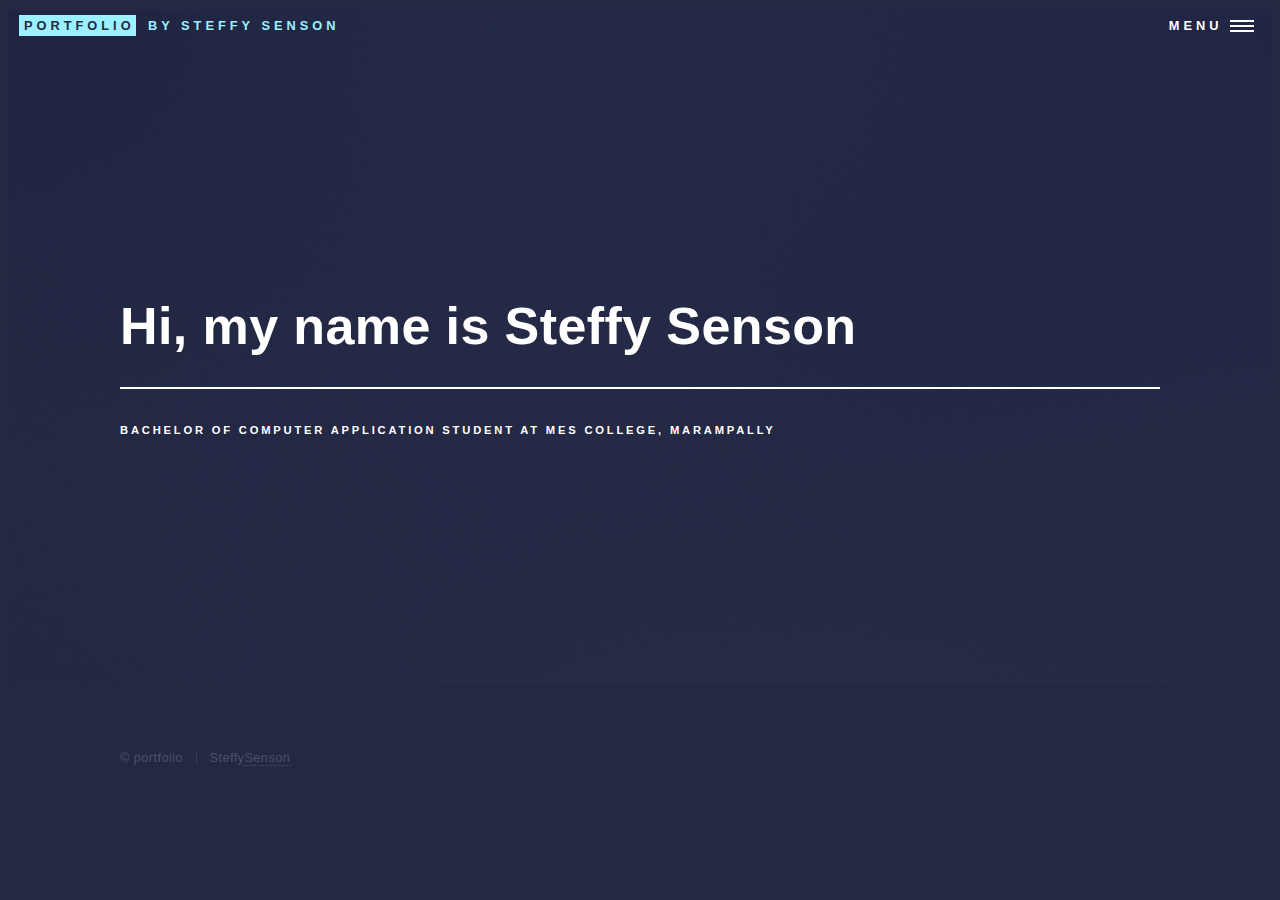
<file: index.html>
<!DOCTYPE HTML>
<html>
	<head>
		<title>portfolio</title>
		<meta charset="utf-8" />
		<meta name="viewport" content="width=device-width, initial-scale=1, user-scalable=no" />
		<link rel="stylesheet" href="assets/css/main.css" />
		<noscript><link rel="stylesheet" href="assets/css/noscript.css" /></noscript>
	</head>
	<body class="is-preload">

		<!-- Wrapper -->
			<div id="wrapper">

				<!-- Header -->
					<header id="header" class="alt">
						<a href="index.html" class="logo"><strong>Portfolio</strong> <span>by Steffy Senson</span></a>
						<nav>
							<a href="#menu">Menu</a>
						</nav>
					</header>

				<!-- Menu -->
					<nav id="menu">
						<ul class="links">
							<li><a href="Contact.html">Contact Me</a></li>
						</ul>
						<ul class="actions stacked">
							<!-- <li><a href="#" class="button primary fit">Get Started</a></li> -->
							<li><a href="https://drive.google.com/file/d/1m6MdoZ492tftAM8Ha7k6xvyB04l_lG4B/view?usp=sharing" class="button fit">Resume</a></li>
						</ul>
					</nav>

				<!-- Banner -->
					<section id="banner" class="major">
						<div class="inner">
							<header class="major">
								<h1>Hi, my name is Steffy Senson</h1>
							</header>
							<div class="content">
								<p>Bachelor of Computer Application Student at MES College, Marampally</p>
							<!--	<ul class="actions">
									<li><a href="#one" class="button next scrolly">Get Started</a></li>
								</ul> -->
							</div>
						</div>
					</section>


				<!-- Footer -->
					<footer id="footer">
						<div class="inner">
							<ul class="copyright">
								<li>&copy; portfolio</li><li>Steffy<a href="https://html5up.net">Senson</a></li>
							</ul>
						</div>
					</footer>

			</div>

		<!-- Scripts -->
			<script src="assets/js/jquery.min.js"></script>
			<script src="assets/js/jquery.scrolly.min.js"></script>
			<script src="assets/js/jquery.scrollex.min.js"></script>
			<script src="assets/js/browser.min.js"></script>
			<script src="assets/js/breakpoints.min.js"></script>
			<script src="assets/js/util.js"></script>
			<script src="assets/js/main.js"></script>

	</body>
</html>
</file>
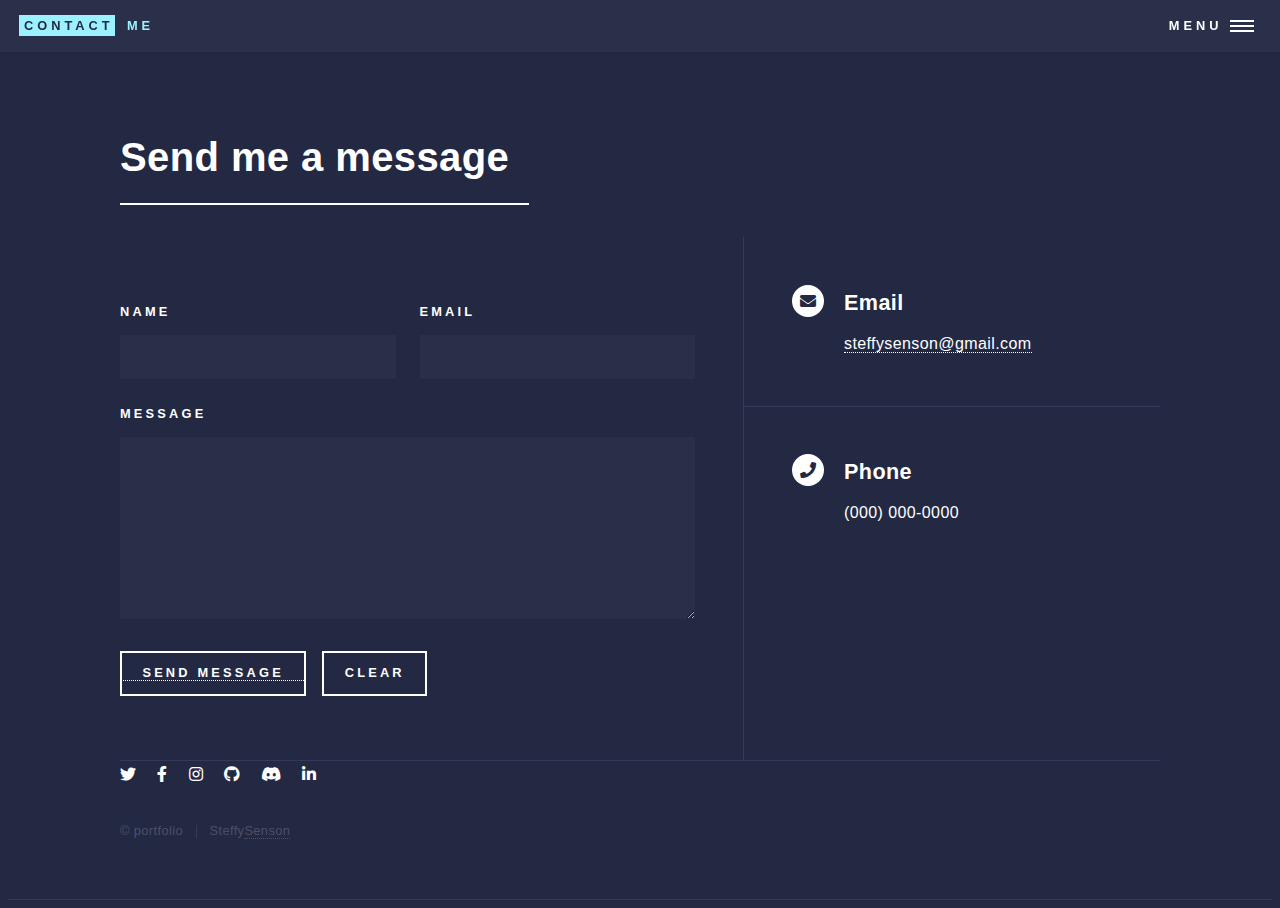
<file: Contact.html>
<!DOCTYPE HTML>

<html>
	<head>
		<title>Contact Me</title>
		<meta charset="utf-8" />
		<meta name="viewport" content="width=device-width, initial-scale=1, user-scalable=no" />
		<link rel="stylesheet" href="assets/css/main.css" />
		<noscript><link rel="stylesheet" href="assets/css/noscript.css" /></noscript>
	</head>
	<body class="is-preload">

		<!-- Wrapper -->
			<div id="wrapper">

				<!-- Header -->
					<header id="header">
						<a href="index.html" class="logo"><strong>Contact</strong> <span>Me</span></a>
						<nav>
							<a href="#menu">Menu</a>
						</nav>
					</header>

				<!-- Menu -->
					<nav id="menu">
						<ul class="links">
							<li><a href="index.html">Home</a></li>
							<li><a href="Contact.html">Contact Me</a></li>
						</ul>
						
					</nav>

				<!-- Main -->
					<div id="main" class="alt">

						<!-- One -->
							<section id="one">
								<div class="inner">
									<header class="major">
										<h1>Send me a message</h1>
									</header>

									<!-- Content -->
									<!-- Contact -->
					<section id="contact">
						<div class="inner">
							<section>
								<form method="post" action="#">
									<div class="fields">
										<div class="field half">
											<label for="name">Name</label>
											<input type="text" name="name" id="name" />
										</div>
										<div class="field half">
											<label for="email">Email</label>
											<input type="text" name="email" id="email" />
										</div>
										<div class="field">
											<label for="message">Message</label>
											<textarea name="message" id="message" rows="6"></textarea>
										</div>
									</div>
									<ul class="actions">
										<li><a href="mailto:steffysenson@gmail.com"><input type="submit" value="Send Message" /></a></li>
										<li><input type="reset" value="Clear" /></li>
									</ul>
								</form>
							</section>
							<section class="split">
								<section>
									<div class="contact-method">
										<span class="icon solid alt fa-envelope"></span>
										<h3>Email</h3>
										<a href="mailto:steffysenson@gmail.com">steffysenson@gmail.com</a>
									</div>
								</section>
								<section>
									<div class="contact-method">
										<span class="icon solid alt fa-phone"></span>
										<h3>Phone</h3>
										<span>(000) 000-0000</span>
									</div>
								</section>
							</section>
						</div>
					</section>											
				<!-- Footer -->
					<footer id="footer">
						<div class="inner">
							<ul class="icons">
								<li><a href="https://twitter.com/SensonSteffy" class="icon brands fa-twitter"><span class="label">Twitter</span></a></li>
								<li><a href="https://www.facebook.com/steffy.stepps.9" class="icon brands fa-facebook-f"><span class="label">Facebook</span></a></li>
								<li><a href="https://www.instagram.com/steffy_senson" class="icon brands fa-instagram"><span class="label">Instagram</span></a></li>
								<li><a href="https://github.com/SteffySenson/" class="icon brands fa-github"><span class="label">Github</span></a></li>
								<li><a href="https://www.discord.com/in/steffy#7865" class="icon brands fa-discord"><span class="label">Discord</span></a></li>
								<li><a href="https://www.linkedin.com/in/steffy-senson-85b9151b8" class="icon brands fa-linkedin-in"><span class="label">LinkedIn</span></a></li>
							</ul>
							<ul class="copyright">
								<li>&copy; portfolio</li><li>Steffy<a href="https://html5up.net">Senson</a></li>
							</ul>
						</div>
					</footer>

			</div>

		<!-- Scripts -->
			<script src="assets/js/jquery.min.js"></script>
			<script src="assets/js/jquery.scrolly.min.js"></script>
			<script src="assets/js/jquery.scrollex.min.js"></script>
			<script src="assets/js/browser.min.js"></script>
			<script src="assets/js/breakpoints.min.js"></script>
			<script src="assets/js/util.js"></script>
			<script src="assets/js/main.js"></script>

	</body>
</html>
</file>
<file: assets/css/noscript.css>
/*
	Forty by HTML5 UP
	html5up.net | @ajlkn
	Free for personal and commercial use under the CCA 3.0 license (html5up.net/license)
*/

/* Banner */

	body.is-preload #banner:after {
		opacity: 0.85;
	}

	body.is-preload #banner > .inner {
		-moz-filter: none;
		-webkit-filter: none;
		-ms-filter: none;
		filter: none;
		-moz-transform: none;
		-webkit-transform: none;
		-ms-transform: none;
		transform: none;
		opacity: 1;
	}
</file>
<file: assets/css/main.css>
@import url(fontawesome-all.min.css);
@import url("https://fonts.googleapis.com/css?family=Source+Sans+Pro:300,300italic,600,600italic")
html, body, div, span, applet, object,
iframe, h1, h2, h3, h4, h5, h6, p, blockquote,
pre, a, abbr, acronym, address, big, cite,
code, del, dfn, em, img, ins, kbd, q, s, samp,
small, strike, strong, sub, sup, tt, var, b,
u, i, center, dl, dt, dd, ol, ul, li, fieldset,
form, label, legend, table, caption, tbody,
tfoot, thead, tr, th, td, article, aside,
canvas, details, embed, figure, figcaption,
footer, header, hgroup, menu, nav, output, ruby,
section, summary, time, mark, audio, video {
	margin: 0;
	padding: 0;
	border: 0;
	font-size: 100%;
	font: inherit;
	vertical-align: baseline;}

article, aside, details, figcaption, figure,
footer, header, hgroup, menu, nav, section {
	display: block;}

body {
	line-height: 1;
}

ol, ul {
	list-style: none;
}
a:link {
	text-decoration: none;
}
a:visited {
	text-decoration: none;
}
a:active {
	text-decoration: none;
}
blockquote, q {
	quotes: none;
}

	blockquote:before, blockquote:after, q:before, q:after {
		content: '';
		content: none;
	}

table {
	border-collapse: collapse;
	border-spacing: 0;
}

body {
	-webkit-text-size-adjust: none;
}

mark {
	background-color: transparent;
	color: inherit;
}

input::-moz-focus-inner {
	border: 0;
	padding: 0;
}

input, select, textarea {
	-moz-appearance: none;
	-webkit-appearance: none;
	-ms-appearance: none;
	appearance: none;
}

/* Basic */

	@-ms-viewport {
		width: device-width;
	}

	body {
		-ms-overflow-style: scrollbar;
	}

	@media screen and (max-width: 480px) {

		html, body {
			min-width: 320px;
		}

	}

	html {
		box-sizing: border-box;
	}

	*, *:before, *:after {
		box-sizing: inherit;
	}

	body {
		background: #242943;
	}

		body.is-preload *, body.is-preload *:before, body.is-preload *:after {
			-moz-animation: none !important;
			-webkit-animation: none !important;
			-ms-animation: none !important;
			animation: none !important;
			-moz-transition: none !important;
			-webkit-transition: none !important;
			-ms-transition: none !important;
			transition: none !important;
		}

/* Type */

	body, input, select, textarea {
		color: #ffffff;
		font-family: "Source Sans Pro", Helvetica, sans-serif;
		font-size: 17pt;
		font-weight: 300;
		letter-spacing: 0.025em;
		line-height: 1.65;
	}

		@media screen and (max-width: 1680px) {

			body, input, select, textarea {
				font-size: 14pt;
			}

		}

		@media screen and (max-width: 1280px) {

			body, input, select, textarea {
				font-size: 12pt;
			}

		}

		@media screen and (max-width: 360px) {

			body, input, select, textarea {
				font-size: 11pt;
			}

		}

	a {
		-moz-transition: color 0.2s ease-in-out, border-bottom-color 0.2s ease-in-out;
		-webkit-transition: color 0.2s ease-in-out, border-bottom-color 0.2s ease-in-out;
		-ms-transition: color 0.2s ease-in-out, border-bottom-color 0.2s ease-in-out;
		transition: color 0.2s ease-in-out, border-bottom-color 0.2s ease-in-out;
		border-bottom: dotted 1px;
		color: inherit;
		text-decoration: none;
	}

		a:hover {
			border-bottom-color: transparent;
			color: #9bf1ff !important;
		}

		a:active {
			color: #53e3fb !important;
		}

	strong, b {
		color: #ffffff;
		font-weight: 600;
	}

	em, i {
		font-style: italic;
	}

	p {
		margin: 0 0 2em 0;
	}

	h1, h2, h3, h4, h5, h6 {
		color: #ffffff;
		font-weight: 600;
		line-height: 1.65;
		margin: 0 0 1em 0;
	}

		h1 a, h2 a, h3 a, h4 a, h5 a, h6 a {
			color: inherit;
			border-bottom: 0;
		}

	h1 {
		font-size: 2.5em;
	}

	h2 {
		font-size: 1.75em;
	}

	h3 {
		font-size: 1.35em;
	}

	h4 {
		font-size: 1.1em;
	}

	h5 {
		font-size: 0.9em;
	}

	h6 {
		font-size: 0.7em;
	}

	@media screen and (max-width: 736px) {

		h1 {
			font-size: 2em;
		}

		h2 {
			font-size: 1.5em;
		}

		h3 {
			font-size: 1.25em;
		}

	}

	sub {
		font-size: 0.8em;
		position: relative;
		top: 0.5em;
	}

	sup {
		font-size: 0.8em;
		position: relative;
		top: -0.5em;
	}

	blockquote {
		border-left: solid 4px rgba(212, 212, 255, 0.1);
		font-style: italic;
		margin: 0 0 2em 0;
		padding: 0.5em 0 0.5em 2em;
	}

	code {
		background: rgba(212, 212, 255, 0.035);
		font-family: "Courier New", monospace;
		font-size: 0.9em;
		margin: 0 0.25em;
		padding: 0.25em 0.65em;
	}

	pre {
		-webkit-overflow-scrolling: touch;
		font-family: "Courier New", monospace;
		font-size: 0.9em;
		margin: 0 0 2em 0;
	}

		pre code {
			display: block;
			line-height: 1.75;
			padding: 1em 1.5em;
			overflow-x: auto;
		}

	hr {
		border: 0;
		border-bottom: solid 1px rgba(212, 212, 255, 0.1);
		margin: 2em 0;
	}

		hr.major {
			margin: 3em 0;
		}

	.align-left {
		text-align: left;
	}

	.align-center {
		text-align: center;
	}

	.align-right {
		text-align: right;
	}

/* Row */

	.row {
		display: flex;
		flex-wrap: wrap;
		box-sizing: border-box;
		align-items: stretch;
	}

		.row > * {
			box-sizing: border-box;
		}

		.row.gtr-uniform > * > :last-child {
			margin-bottom: 0;
		}

		.row.aln-left {
			justify-content: flex-start;
		}

		.row.aln-center {
			justify-content: center;
		}

		.row.aln-right {
			justify-content: flex-end;
		}

		.row.aln-top {
			align-items: flex-start;
		}

		.row.aln-middle {
			align-items: center;
		}

		.row.aln-bottom {
			align-items: flex-end;
		}

		.row > .imp {
			order: -1;
		}

		.row > .col-1 {
			width: 8.33333%;
		}

		.row > .off-1 {
			margin-left: 8.33333%;
		}

		.row > .col-2 {
			width: 16.66667%;
		}

		.row > .off-2 {
			margin-left: 16.66667%;
		}

		.row > .col-3 {
			width: 25%;
		}

		.row > .off-3 {
			margin-left: 25%;
		}

		.row > .col-4 {
			width: 33.33333%;
		}

		.row > .off-4 {
			margin-left: 33.33333%;
		}

		.row > .col-5 {
			width: 41.66667%;
		}

		.row > .off-5 {
			margin-left: 41.66667%;
		}

		.row > .col-6 {
			width: 50%;
		}

		.row > .off-6 {
			margin-left: 50%;
		}

		.row > .col-7 {
			width: 58.33333%;
		}

		.row > .off-7 {
			margin-left: 58.33333%;
		}

		.row > .col-8 {
			width: 66.66667%;
		}

		.row > .off-8 {
			margin-left: 66.66667%;
		}

		.row > .col-9 {
			width: 75%;
		}

		.row > .off-9 {
			margin-left: 75%;
		}

		.row > .col-10 {
			width: 83.33333%;
		}

		.row > .off-10 {
			margin-left: 83.33333%;
		}

		.row > .col-11 {
			width: 91.66667%;
		}

		.row > .off-11 {
			margin-left: 91.66667%;
		}

		.row > .col-12 {
			width: 100%;
		}

		.row > .off-12 {
			margin-left: 100%;
		}

		.row.gtr-0 {
			margin-top: 0;
			margin-left: 0em;
		}

			.row.gtr-0 > * {
				padding: 0 0 0 0em;
			}

			.row.gtr-0.gtr-uniform {
				margin-top: 0em;
			}

				.row.gtr-0.gtr-uniform > * {
					padding-top: 0em;
				}

		.row.gtr-25 {
			margin-top: 0;
			margin-left: -0.5em;
		}

			.row.gtr-25 > * {
				padding: 0 0 0 0.5em;
			}

			.row.gtr-25.gtr-uniform {
				margin-top: -0.5em;
			}

				.row.gtr-25.gtr-uniform > * {
					padding-top: 0.5em;
				}

		.row.gtr-50 {
			margin-top: 0;
			margin-left: -1em;
		}

			.row.gtr-50 > * {
				padding: 0 0 0 1em;
			}

			.row.gtr-50.gtr-uniform {
				margin-top: -1em;
			}

				.row.gtr-50.gtr-uniform > * {
					padding-top: 1em;
				}

		.row {
			margin-top: 0;
			margin-left: -2em;
		}

			.row > * {
				padding: 0 0 0 2em;
			}

			.row.gtr-uniform {
				margin-top: -2em;
			}

				.row.gtr-uniform > * {
					padding-top: 2em;
				}

		.row.gtr-150 {
			margin-top: 0;
			margin-left: -3em;
		}

			.row.gtr-150 > * {
				padding: 0 0 0 3em;
			}

			.row.gtr-150.gtr-uniform {
				margin-top: -3em;
			}

				.row.gtr-150.gtr-uniform > * {
					padding-top: 3em;
				}

		.row.gtr-200 {
			margin-top: 0;
			margin-left: -4em;
		}

			.row.gtr-200 > * {
				padding: 0 0 0 4em;
			}

			.row.gtr-200.gtr-uniform {
				margin-top: -4em;
			}

				.row.gtr-200.gtr-uniform > * {
					padding-top: 4em;
				}

		@media screen and (max-width: 1680px) {

			.row {
				display: flex;
				flex-wrap: wrap;
				box-sizing: border-box;
				align-items: stretch;
			}

				.row > * {
					box-sizing: border-box;
				}

				.row.gtr-uniform > * > :last-child {
					margin-bottom: 0;
				}

				.row.aln-left {
					justify-content: flex-start;
				}

				.row.aln-center {
					justify-content: center;
				}

				.row.aln-right {
					justify-content: flex-end;
				}

				.row.aln-top {
					align-items: flex-start;
				}

				.row.aln-middle {
					align-items: center;
				}

				.row.aln-bottom {
					align-items: flex-end;
				}

				.row > .imp-xlarge {
					order: -1;
				}

				.row > .col-1-xlarge {
					width: 8.33333%;
				}

				.row > .off-1-xlarge {
					margin-left: 8.33333%;
				}

				.row > .col-2-xlarge {
					width: 16.66667%;
				}

				.row > .off-2-xlarge {
					margin-left: 16.66667%;
				}

				.row > .col-3-xlarge {
					width: 25%;
				}

				.row > .off-3-xlarge {
					margin-left: 25%;
				}

				.row > .col-4-xlarge {
					width: 33.33333%;
				}

				.row > .off-4-xlarge {
					margin-left: 33.33333%;
				}

				.row > .col-5-xlarge {
					width: 41.66667%;
				}

				.row > .off-5-xlarge {
					margin-left: 41.66667%;
				}

				.row > .col-6-xlarge {
					width: 50%;
				}

				.row > .off-6-xlarge {
					margin-left: 50%;
				}

				.row > .col-7-xlarge {
					width: 58.33333%;
				}

				.row > .off-7-xlarge {
					margin-left: 58.33333%;
				}

				.row > .col-8-xlarge {
					width: 66.66667%;
				}

				.row > .off-8-xlarge {
					margin-left: 66.66667%;
				}

				.row > .col-9-xlarge {
					width: 75%;
				}

				.row > .off-9-xlarge {
					margin-left: 75%;
				}

				.row > .col-10-xlarge {
					width: 83.33333%;
				}

				.row > .off-10-xlarge {
					margin-left: 83.33333%;
				}

				.row > .col-11-xlarge {
					width: 91.66667%;
				}

				.row > .off-11-xlarge {
					margin-left: 91.66667%;
				}

				.row > .col-12-xlarge {
					width: 100%;
				}

				.row > .off-12-xlarge {
					margin-left: 100%;
				}

				.row.gtr-0 {
					margin-top: 0;
					margin-left: 0em;
				}

					.row.gtr-0 > * {
						padding: 0 0 0 0em;
					}

					.row.gtr-0.gtr-uniform {
						margin-top: 0em;
					}

						.row.gtr-0.gtr-uniform > * {
							padding-top: 0em;
						}

				.row.gtr-25 {
					margin-top: 0;
					margin-left: -0.5em;
				}

					.row.gtr-25 > * {
						padding: 0 0 0 0.5em;
					}

					.row.gtr-25.gtr-uniform {
						margin-top: -0.5em;
					}

						.row.gtr-25.gtr-uniform > * {
							padding-top: 0.5em;
						}

				.row.gtr-50 {
					margin-top: 0;
					margin-left: -1em;
				}

					.row.gtr-50 > * {
						padding: 0 0 0 1em;
					}

					.row.gtr-50.gtr-uniform {
						margin-top: -1em;
					}

						.row.gtr-50.gtr-uniform > * {
							padding-top: 1em;
						}

				.row {
					margin-top: 0;
					margin-left: -2em;
				}

					.row > * {
						padding: 0 0 0 2em;
					}

					.row.gtr-uniform {
						margin-top: -2em;
					}

						.row.gtr-uniform > * {
							padding-top: 2em;
						}

				.row.gtr-150 {
					margin-top: 0;
					margin-left: -3em;
				}

					.row.gtr-150 > * {
						padding: 0 0 0 3em;
					}

					.row.gtr-150.gtr-uniform {
						margin-top: -3em;
					}

						.row.gtr-150.gtr-uniform > * {
							padding-top: 3em;
						}

				.row.gtr-200 {
					margin-top: 0;
					margin-left: -4em;
				}

					.row.gtr-200 > * {
						padding: 0 0 0 4em;
					}

					.row.gtr-200.gtr-uniform {
						margin-top: -4em;
					}

						.row.gtr-200.gtr-uniform > * {
							padding-top: 4em;
						}

		}

		@media screen and (max-width: 1280px) {

			.row {
				display: flex;
				flex-wrap: wrap;
				box-sizing: border-box;
				align-items: stretch;
			}

				.row > * {
					box-sizing: border-box;
				}

				.row.gtr-uniform > * > :last-child {
					margin-bottom: 0;
				}

				.row.aln-left {
					justify-content: flex-start;
				}

				.row.aln-center {
					justify-content: center;
				}

				.row.aln-right {
					justify-content: flex-end;
				}

				.row.aln-top {
					align-items: flex-start;
				}

				.row.aln-middle {
					align-items: center;
				}

				.row.aln-bottom {
					align-items: flex-end;
				}

				.row > .imp-large {
					order: -1;
				}

				.row > .col-1-large {
					width: 8.33333%;
				}

				.row > .off-1-large {
					margin-left: 8.33333%;
				}

				.row > .col-2-large {
					width: 16.66667%;
				}

				.row > .off-2-large {
					margin-left: 16.66667%;
				}

				.row > .col-3-large {
					width: 25%;
				}

				.row > .off-3-large {
					margin-left: 25%;
				}

				.row > .col-4-large {
					width: 33.33333%;
				}

				.row > .off-4-large {
					margin-left: 33.33333%;
				}

				.row > .col-5-large {
					width: 41.66667%;
				}

				.row > .off-5-large {
					margin-left: 41.66667%;
				}

				.row > .col-6-large {
					width: 50%;
				}

				.row > .off-6-large {
					margin-left: 50%;
				}

				.row > .col-7-large {
					width: 58.33333%;
				}

				.row > .off-7-large {
					margin-left: 58.33333%;
				}

				.row > .col-8-large {
					width: 66.66667%;
				}

				.row > .off-8-large {
					margin-left: 66.66667%;
				}

				.row > .col-9-large {
					width: 75%;
				}

				.row > .off-9-large {
					margin-left: 75%;
				}

				.row > .col-10-large {
					width: 83.33333%;
				}

				.row > .off-10-large {
					margin-left: 83.33333%;
				}

				.row > .col-11-large {
					width: 91.66667%;
				}

				.row > .off-11-large {
					margin-left: 91.66667%;
				}

				.row > .col-12-large {
					width: 100%;
				}

				.row > .off-12-large {
					margin-left: 100%;
				}

				.row.gtr-0 {
					margin-top: 0;
					margin-left: 0em;
				}

					.row.gtr-0 > * {
						padding: 0 0 0 0em;
					}

					.row.gtr-0.gtr-uniform {
						margin-top: 0em;
					}

						.row.gtr-0.gtr-uniform > * {
							padding-top: 0em;
						}

				.row.gtr-25 {
					margin-top: 0;
					margin-left: -0.375em;
				}

					.row.gtr-25 > * {
						padding: 0 0 0 0.375em;
					}

					.row.gtr-25.gtr-uniform {
						margin-top: -0.375em;
					}

						.row.gtr-25.gtr-uniform > * {
							padding-top: 0.375em;
						}

				.row.gtr-50 {
					margin-top: 0;
					margin-left: -0.75em;
				}

					.row.gtr-50 > * {
						padding: 0 0 0 0.75em;
					}

					.row.gtr-50.gtr-uniform {
						margin-top: -0.75em;
					}

						.row.gtr-50.gtr-uniform > * {
							padding-top: 0.75em;
						}

				.row {
					margin-top: 0;
					margin-left: -1.5em;
				}

					.row > * {
						padding: 0 0 0 1.5em;
					}

					.row.gtr-uniform {
						margin-top: -1.5em;
					}

						.row.gtr-uniform > * {
							padding-top: 1.5em;
						}

				.row.gtr-150 {
					margin-top: 0;
					margin-left: -2.25em;
				}

					.row.gtr-150 > * {
						padding: 0 0 0 2.25em;
					}

					.row.gtr-150.gtr-uniform {
						margin-top: -2.25em;
					}

						.row.gtr-150.gtr-uniform > * {
							padding-top: 2.25em;
						}

				.row.gtr-200 {
					margin-top: 0;
					margin-left: -3em;
				}

					.row.gtr-200 > * {
						padding: 0 0 0 3em;
					}

					.row.gtr-200.gtr-uniform {
						margin-top: -3em;
					}

						.row.gtr-200.gtr-uniform > * {
							padding-top: 3em;
						}

		}

		@media screen and (max-width: 980px) {

			.row {
				display: flex;
				flex-wrap: wrap;
				box-sizing: border-box;
				align-items: stretch;
			}

				.row > * {
					box-sizing: border-box;
				}

				.row.gtr-uniform > * > :last-child {
					margin-bottom: 0;
				}

				.row.aln-left {
					justify-content: flex-start;
				}

				.row.aln-center {
					justify-content: center;
				}

				.row.aln-right {
					justify-content: flex-end;
				}

				.row.aln-top {
					align-items: flex-start;
				}

				.row.aln-middle {
					align-items: center;
				}

				.row.aln-bottom {
					align-items: flex-end;
				}

				.row > .imp-medium {
					order: -1;
				}

				.row > .col-1-medium {
					width: 8.33333%;
				}

				.row > .off-1-medium {
					margin-left: 8.33333%;
				}

				.row > .col-2-medium {
					width: 16.66667%;
				}

				.row > .off-2-medium {
					margin-left: 16.66667%;
				}

				.row > .col-3-medium {
					width: 25%;
				}

				.row > .off-3-medium {
					margin-left: 25%;
				}

				.row > .col-4-medium {
					width: 33.33333%;
				}

				.row > .off-4-medium {
					margin-left: 33.33333%;
				}

				.row > .col-5-medium {
					width: 41.66667%;
				}

				.row > .off-5-medium {
					margin-left: 41.66667%;
				}

				.row > .col-6-medium {
					width: 50%;
				}

				.row > .off-6-medium {
					margin-left: 50%;
				}

				.row > .col-7-medium {
					width: 58.33333%;
				}

				.row > .off-7-medium {
					margin-left: 58.33333%;
				}

				.row > .col-8-medium {
					width: 66.66667%;
				}

				.row > .off-8-medium {
					margin-left: 66.66667%;
				}

				.row > .col-9-medium {
					width: 75%;
				}

				.row > .off-9-medium {
					margin-left: 75%;
				}

				.row > .col-10-medium {
					width: 83.33333%;
				}

				.row > .off-10-medium {
					margin-left: 83.33333%;
				}

				.row > .col-11-medium {
					width: 91.66667%;
				}

				.row > .off-11-medium {
					margin-left: 91.66667%;
				}

				.row > .col-12-medium {
					width: 100%;
				}

				.row > .off-12-medium {
					margin-left: 100%;
				}

				.row.gtr-0 {
					margin-top: 0;
					margin-left: 0em;
				}

					.row.gtr-0 > * {
						padding: 0 0 0 0em;
					}

					.row.gtr-0.gtr-uniform {
						margin-top: 0em;
					}

						.row.gtr-0.gtr-uniform > * {
							padding-top: 0em;
						}

				.row.gtr-25 {
					margin-top: 0;
					margin-left: -0.375em;
				}

					.row.gtr-25 > * {
						padding: 0 0 0 0.375em;
					}

					.row.gtr-25.gtr-uniform {
						margin-top: -0.375em;
					}

						.row.gtr-25.gtr-uniform > * {
							padding-top: 0.375em;
						}

				.row.gtr-50 {
					margin-top: 0;
					margin-left: -0.75em;
				}

					.row.gtr-50 > * {
						padding: 0 0 0 0.75em;
					}

					.row.gtr-50.gtr-uniform {
						margin-top: -0.75em;
					}

						.row.gtr-50.gtr-uniform > * {
							padding-top: 0.75em;
						}

				.row {
					margin-top: 0;
					margin-left: -1.5em;
				}

					.row > * {
						padding: 0 0 0 1.5em;
					}

					.row.gtr-uniform {
						margin-top: -1.5em;
					}

						.row.gtr-uniform > * {
							padding-top: 1.5em;
						}

				.row.gtr-150 {
					margin-top: 0;
					margin-left: -2.25em;
				}

					.row.gtr-150 > * {
						padding: 0 0 0 2.25em;
					}

					.row.gtr-150.gtr-uniform {
						margin-top: -2.25em;
					}

						.row.gtr-150.gtr-uniform > * {
							padding-top: 2.25em;
						}

				.row.gtr-200 {
					margin-top: 0;
					margin-left: -3em;
				}

					.row.gtr-200 > * {
						padding: 0 0 0 3em;
					}

					.row.gtr-200.gtr-uniform {
						margin-top: -3em;
					}

						.row.gtr-200.gtr-uniform > * {
							padding-top: 3em;
						}

		}

		@media screen and (max-width: 736px) {

			.row {
				display: flex;
				flex-wrap: wrap;
				box-sizing: border-box;
				align-items: stretch;
			}

				.row > * {
					box-sizing: border-box;
				}

				.row.gtr-uniform > * > :last-child {
					margin-bottom: 0;
				}

				.row.aln-left {
					justify-content: flex-start;
				}

				.row.aln-center {
					justify-content: center;
				}

				.row.aln-right {
					justify-content: flex-end;
				}

				.row.aln-top {
					align-items: flex-start;
				}

				.row.aln-middle {
					align-items: center;
				}

				.row.aln-bottom {
					align-items: flex-end;
				}

				.row > .imp-small {
					order: -1;
				}

				.row > .col-1-small {
					width: 8.33333%;
				}

				.row > .off-1-small {
					margin-left: 8.33333%;
				}

				.row > .col-2-small {
					width: 16.66667%;
				}

				.row > .off-2-small {
					margin-left: 16.66667%;
				}

				.row > .col-3-small {
					width: 25%;
				}

				.row > .off-3-small {
					margin-left: 25%;
				}

				.row > .col-4-small {
					width: 33.33333%;
				}

				.row > .off-4-small {
					margin-left: 33.33333%;
				}

				.row > .col-5-small {
					width: 41.66667%;
				}

				.row > .off-5-small {
					margin-left: 41.66667%;
				}

				.row > .col-6-small {
					width: 50%;
				}

				.row > .off-6-small {
					margin-left: 50%;
				}

				.row > .col-7-small {
					width: 58.33333%;
				}

				.row > .off-7-small {
					margin-left: 58.33333%;
				}

				.row > .col-8-small {
					width: 66.66667%;
				}

				.row > .off-8-small {
					margin-left: 66.66667%;
				}

				.row > .col-9-small {
					width: 75%;
				}

				.row > .off-9-small {
					margin-left: 75%;
				}

				.row > .col-10-small {
					width: 83.33333%;
				}

				.row > .off-10-small {
					margin-left: 83.33333%;
				}

				.row > .col-11-small {
					width: 91.66667%;
				}

				.row > .off-11-small {
					margin-left: 91.66667%;
				}

				.row > .col-12-small {
					width: 100%;
				}

				.row > .off-12-small {
					margin-left: 100%;
				}

				.row.gtr-0 {
					margin-top: 0;
					margin-left: 0em;
				}

					.row.gtr-0 > * {
						padding: 0 0 0 0em;
					}

					.row.gtr-0.gtr-uniform {
						margin-top: 0em;
					}

						.row.gtr-0.gtr-uniform > * {
							padding-top: 0em;
						}

				.row.gtr-25 {
					margin-top: 0;
					margin-left: -0.3125em;
				}

					.row.gtr-25 > * {
						padding: 0 0 0 0.3125em;
					}

					.row.gtr-25.gtr-uniform {
						margin-top: -0.3125em;
					}

						.row.gtr-25.gtr-uniform > * {
							padding-top: 0.3125em;
						}

				.row.gtr-50 {
					margin-top: 0;
					margin-left: -0.625em;
				}

					.row.gtr-50 > * {
						padding: 0 0 0 0.625em;
					}

					.row.gtr-50.gtr-uniform {
						margin-top: -0.625em;
					}

						.row.gtr-50.gtr-uniform > * {
							padding-top: 0.625em;
						}

				.row {
					margin-top: 0;
					margin-left: -1.25em;
				}

					.row > * {
						padding: 0 0 0 1.25em;
					}

					.row.gtr-uniform {
						margin-top: -1.25em;
					}

						.row.gtr-uniform > * {
							padding-top: 1.25em;
						}

				.row.gtr-150 {
					margin-top: 0;
					margin-left: -1.875em;
				}

					.row.gtr-150 > * {
						padding: 0 0 0 1.875em;
					}

					.row.gtr-150.gtr-uniform {
						margin-top: -1.875em;
					}

						.row.gtr-150.gtr-uniform > * {
							padding-top: 1.875em;
						}

				.row.gtr-200 {
					margin-top: 0;
					margin-left: -2.5em;
				}

					.row.gtr-200 > * {
						padding: 0 0 0 2.5em;
					}

					.row.gtr-200.gtr-uniform {
						margin-top: -2.5em;
					}

						.row.gtr-200.gtr-uniform > * {
							padding-top: 2.5em;
						}

		}

		@media screen and (max-width: 480px) {

			.row {
				display: flex;
				flex-wrap: wrap;
				box-sizing: border-box;
				align-items: stretch;
			}

				.row > * {
					box-sizing: border-box;
				}

				.row.gtr-uniform > * > :last-child {
					margin-bottom: 0;
				}

				.row.aln-left {
					justify-content: flex-start;
				}

				.row.aln-center {
					justify-content: center;
				}

				.row.aln-right {
					justify-content: flex-end;
				}

				.row.aln-top {
					align-items: flex-start;
				}

				.row.aln-middle {
					align-items: center;
				}

				.row.aln-bottom {
					align-items: flex-end;
				}

				.row > .imp-xsmall {
					order: -1;
				}

				.row > .col-1-xsmall {
					width: 8.33333%;
				}

				.row > .off-1-xsmall {
					margin-left: 8.33333%;
				}

				.row > .col-2-xsmall {
					width: 16.66667%;
				}

				.row > .off-2-xsmall {
					margin-left: 16.66667%;
				}

				.row > .col-3-xsmall {
					width: 25%;
				}

				.row > .off-3-xsmall {
					margin-left: 25%;
				}

				.row > .col-4-xsmall {
					width: 33.33333%;
				}

				.row > .off-4-xsmall {
					margin-left: 33.33333%;
				}

				.row > .col-5-xsmall {
					width: 41.66667%;
				}

				.row > .off-5-xsmall {
					margin-left: 41.66667%;
				}

				.row > .col-6-xsmall {
					width: 50%;
				}

				.row > .off-6-xsmall {
					margin-left: 50%;
				}

				.row > .col-7-xsmall {
					width: 58.33333%;
				}

				.row > .off-7-xsmall {
					margin-left: 58.33333%;
				}

				.row > .col-8-xsmall {
					width: 66.66667%;
				}

				.row > .off-8-xsmall {
					margin-left: 66.66667%;
				}

				.row > .col-9-xsmall {
					width: 75%;
				}

				.row > .off-9-xsmall {
					margin-left: 75%;
				}

				.row > .col-10-xsmall {
					width: 83.33333%;
				}

				.row > .off-10-xsmall {
					margin-left: 83.33333%;
				}

				.row > .col-11-xsmall {
					width: 91.66667%;
				}

				.row > .off-11-xsmall {
					margin-left: 91.66667%;
				}

				.row > .col-12-xsmall {
					width: 100%;
				}

				.row > .off-12-xsmall {
					margin-left: 100%;
				}

				.row.gtr-0 {
					margin-top: 0;
					margin-left: 0em;
				}

					.row.gtr-0 > * {
						padding: 0 0 0 0em;
					}

					.row.gtr-0.gtr-uniform {
						margin-top: 0em;
					}

						.row.gtr-0.gtr-uniform > * {
							padding-top: 0em;
						}

				.row.gtr-25 {
					margin-top: 0;
					margin-left: -0.3125em;
				}

					.row.gtr-25 > * {
						padding: 0 0 0 0.3125em;
					}

					.row.gtr-25.gtr-uniform {
						margin-top: -0.3125em;
					}

						.row.gtr-25.gtr-uniform > * {
							padding-top: 0.3125em;
						}

				.row.gtr-50 {
					margin-top: 0;
					margin-left: -0.625em;
				}

					.row.gtr-50 > * {
						padding: 0 0 0 0.625em;
					}

					.row.gtr-50.gtr-uniform {
						margin-top: -0.625em;
					}

						.row.gtr-50.gtr-uniform > * {
							padding-top: 0.625em;
						}

				.row {
					margin-top: 0;
					margin-left: -1.25em;
				}

					.row > * {
						padding: 0 0 0 1.25em;
					}

					.row.gtr-uniform {
						margin-top: -1.25em;
					}

						.row.gtr-uniform > * {
							padding-top: 1.25em;
						}

				.row.gtr-150 {
					margin-top: 0;
					margin-left: -1.875em;
				}

					.row.gtr-150 > * {
						padding: 0 0 0 1.875em;
					}

					.row.gtr-150.gtr-uniform {
						margin-top: -1.875em;
					}

						.row.gtr-150.gtr-uniform > * {
							padding-top: 1.875em;
						}

				.row.gtr-200 {
					margin-top: 0;
					margin-left: -2.5em;
				}

					.row.gtr-200 > * {
						padding: 0 0 0 2.5em;
					}

					.row.gtr-200.gtr-uniform {
						margin-top: -2.5em;
					}

						.row.gtr-200.gtr-uniform > * {
							padding-top: 2.5em;
						}

		}

/* Section/Article */

	section.special, article.special {
		text-align: center;
	}

	header.major {
		width: -moz-max-content;
		width: -webkit-max-content;
		width: -ms-max-content;
		width: max-content;
		margin-bottom: 2em;
	}

		header.major > :first-child {
			margin-bottom: 0;
			width: calc(100% + 0.5em);
		}

			header.major > :first-child:after {
				content: '';
				background-color: #ffffff;
				display: block;
				height: 2px;
				margin: 0.325em 0 0.5em 0;
				width: 100%;
			}

		header.major > p {
			font-size: 0.7em;
			font-weight: 600;
			letter-spacing: 0.25em;
			margin-bottom: 0;
			text-transform: uppercase;
		}

		body.is-ie header.major > :first-child:after {
			max-width: 9em;
		}

		body.is-ie header.major > h1:after {
			max-width: 100% !important;
		}

	@media screen and (max-width: 736px) {

		header.major > p br {
			display: none;
		}

	}

/* Form */

	form {
		margin: 0 0 2em 0;
	}

		form > :last-child {
			margin-bottom: 0;
		}

		form > .fields {
			display: -moz-flex;
			display: -webkit-flex;
			display: -ms-flex;
			display: flex;
			-moz-flex-wrap: wrap;
			-webkit-flex-wrap: wrap;
			-ms-flex-wrap: wrap;
			flex-wrap: wrap;
			width: calc(100% + 3em);
			margin: -1.5em 0 2em -1.5em;
		}

			form > .fields > .field {
				-moz-flex-grow: 0;
				-webkit-flex-grow: 0;
				-ms-flex-grow: 0;
				flex-grow: 0;
				-moz-flex-shrink: 0;
				-webkit-flex-shrink: 0;
				-ms-flex-shrink: 0;
				flex-shrink: 0;
				padding: 1.5em 0 0 1.5em;
				width: calc(100% - 1.5em);
			}

				form > .fields > .field.half {
					width: calc(50% - 0.75em);
				}

				form > .fields > .field.third {
					width: calc(100%/3 - 0.5em);
				}

				form > .fields > .field.quarter {
					width: calc(25% - 0.375em);
				}

		@media screen and (max-width: 480px) {

			form > .fields {
				width: calc(100% + 3em);
				margin: -1.5em 0 2em -1.5em;
			}

				form > .fields > .field {
					padding: 1.5em 0 0 1.5em;
					width: calc(100% - 1.5em);
				}

					form > .fields > .field.half {
						width: calc(100% - 1.5em);
					}

					form > .fields > .field.third {
						width: calc(100% - 1.5em);
					}

					form > .fields > .field.quarter {
						width: calc(100% - 1.5em);
					}

		}

	label {
		color: #ffffff;
		display: block;
		font-size: 0.8em;
		font-weight: 600;
		letter-spacing: 0.25em;
		margin: 0 0 1em 0;
		text-transform: uppercase;
	}

	input[type="text"],
	input[type="password"],
	input[type="email"],
	input[type="tel"],
	input[type="search"],
	input[type="url"],
	select,
	textarea {
		-moz-appearance: none;
		-webkit-appearance: none;
		-ms-appearance: none;
		appearance: none;
		background: rgba(212, 212, 255, 0.035);
		border: none;
		border-radius: 0;
		color: inherit;
		display: block;
		outline: 0;
		padding: 0 1em;
		text-decoration: none;
		width: 100%;
	}

		input[type="text"]:invalid,
		input[type="password"]:invalid,
		input[type="email"]:invalid,
		input[type="tel"]:invalid,
		input[type="search"]:invalid,
		input[type="url"]:invalid,
		select:invalid,
		textarea:invalid {
			box-shadow: none;
		}

		input[type="text"]:focus,
		input[type="password"]:focus,
		input[type="email"]:focus,
		input[type="tel"]:focus,
		input[type="search"]:focus,
		input[type="url"]:focus,
		select:focus,
		textarea:focus {
			border-color: #9bf1ff;
			box-shadow: 0 0 0 2px #9bf1ff;
		}

	select {
		background-image: url("data:image/svg+xml;charset=utf8,%3Csvg xmlns='http://www.w3.org/2000/svg' width='40' height='40' preserveAspectRatio='none' viewBox='0 0 40 40'%3E%3Cpath d='M9.4,12.3l10.4,10.4l10.4-10.4c0.2-0.2,0.5-0.4,0.9-0.4c0.3,0,0.6,0.1,0.9,0.4l3.3,3.3c0.2,0.2,0.4,0.5,0.4,0.9 c0,0.4-0.1,0.6-0.4,0.9L20.7,31.9c-0.2,0.2-0.5,0.4-0.9,0.4c-0.3,0-0.6-0.1-0.9-0.4L4.3,17.3c-0.2-0.2-0.4-0.5-0.4-0.9 c0-0.4,0.1-0.6,0.4-0.9l3.3-3.3c0.2-0.2,0.5-0.4,0.9-0.4S9.1,12.1,9.4,12.3z' fill='rgba(212, 212, 255, 0.1)' /%3E%3C/svg%3E");
		background-size: 1.25rem;
		background-repeat: no-repeat;
		background-position: calc(100% - 1rem) center;
		height: 2.75em;
		padding-right: 2.75em;
		text-overflow: ellipsis;
	}

		select option {
			color: #ffffff;
			background: #242943;
		}

		select:focus::-ms-value {
			background-color: transparent;
		}

		select::-ms-expand {
			display: none;
		}

	input[type="text"],
	input[type="password"],
	input[type="email"],
	input[type="tel"],
	input[type="search"],
	input[type="url"],
	select {
		height: 2.75em;
	}

	textarea {
		padding: 0.75em 1em;
	}

	input[type="checkbox"],
	input[type="radio"] {
		-moz-appearance: none;
		-webkit-appearance: none;
		-ms-appearance: none;
		appearance: none;
		display: block;
		float: left;
		margin-right: -2em;
		opacity: 0;
		width: 1em;
		z-index: -1;
	}

		input[type="checkbox"] + label,
		input[type="radio"] + label {
			text-decoration: none;
			color: #ffffff;
			cursor: pointer;
			display: inline-block;
			font-weight: 300;
			padding-left: 2.65em;
			padding-right: 0.75em;
			position: relative;
		}

			input[type="checkbox"] + label:before,
			input[type="radio"] + label:before {
				-moz-osx-font-smoothing: grayscale;
				-webkit-font-smoothing: antialiased;
				display: inline-block;
				font-style: normal;
				font-variant: normal;
				text-rendering: auto;
				line-height: 1;
				text-transform: none !important;
				font-family: 'Font Awesome 5 Free';
				font-weight: 900;
			}

			input[type="checkbox"] + label:before,
			input[type="radio"] + label:before {
				background: rgba(212, 212, 255, 0.035);
				content: '';
				display: inline-block;
				font-size: 0.8em;
				height: 2.0625em;
				left: 0;
				letter-spacing: 0;
				line-height: 2.0625em;
				position: absolute;
				text-align: center;
				top: 0;
				width: 2.0625em;
			}

		input[type="checkbox"]:checked + label:before,
		input[type="radio"]:checked + label:before {
			background: #ffffff;
			border-color: #9bf1ff;
			content: '\f00c';
			color: #242943;
		}

		input[type="checkbox"]:focus + label:before,
		input[type="radio"]:focus + label:before {
			box-shadow: 0 0 0 2px #9bf1ff;
		}

	input[type="radio"] + label:before {
		border-radius: 100%;
	}

	::-webkit-input-placeholder {
		color: rgba(244, 244, 255, 0.2) !important;
		opacity: 1.0;
	}

	:-moz-placeholder {
		color: rgba(244, 244, 255, 0.2) !important;
		opacity: 1.0;
	}

	::-moz-placeholder {
		color: rgba(244, 244, 255, 0.2) !important;
		opacity: 1.0;
	}

	:-ms-input-placeholder {
		color: rgba(244, 244, 255, 0.2) !important;
		opacity: 1.0;
	}

/* Box */

	.box {
		border: solid 1px rgba(212, 212, 255, 0.1);
		margin-bottom: 2em;
		padding: 1.5em;
	}

		.box > :last-child,
		.box > :last-child > :last-child,
		.box > :last-child > :last-child > :last-child {
			margin-bottom: 0;
		}

		.box.alt {
			border: 0;
			border-radius: 0;
			padding: 0;
		}

/* Icon */

	.icon {
		text-decoration: none;
		border-bottom: none;
		position: relative;
	}

		.icon:before {
			-moz-osx-font-smoothing: grayscale;
			-webkit-font-smoothing: antialiased;
			display: inline-block;
			font-style: normal;
			font-variant: normal;
			text-rendering: auto;
			line-height: 1;
			text-transform: none !important;
			font-family: 'Font Awesome 5 Free';
			font-weight: 400;
		}

		.icon > .label {
			display: none;
		}

		.icon:before {
			line-height: inherit;
		}

		.icon.solid:before {
			font-weight: 900;
		}

		.icon.brands:before {
			font-family: 'Font Awesome 5 Brands';
		}

		.icon.alt:before {
			background-color: #ffffff;
			border-radius: 100%;
			color: #242943;
			display: inline-block;
			height: 2em;
			line-height: 2em;
			text-align: center;
			width: 2em;
		}

	a.icon.alt:before {
		-moz-transition: background-color 0.2s ease-in-out;
		-webkit-transition: background-color 0.2s ease-in-out;
		-ms-transition: background-color 0.2s ease-in-out;
		transition: background-color 0.2s ease-in-out;
	}

	a.icon.alt:hover:before {
		background-color: #6fc3df;
	}

	a.icon.alt:active:before {
		background-color: #37a6cb;
	}

/* Image */

	.image {
		border: 0;
		display: inline-block;
		position: relative;
	}

		.image img {
			display: block;
		}

		.image.left, .image.right {
			max-width: 30%;
		}

			.image.left img, .image.right img {
				width: 100%;
			}

		.image.left {
			float: left;
			margin: 0 1.5em 1.25em 0;
			top: 0.25em;
		}

		.image.right {
			float: right;
			margin: 0 0 1.25em 1.5em;
			top: 0.25em;
		}

		.image.fit {
			display: block;
			margin: 0 0 2em 0;
			width: 100%;
		}

			.image.fit img {
				width: 100%;
			}

		.image.main {
			display: block;
			margin: 2.5em 0;
			width: 100%;
		}

			.image.main img {
				width: 100%;
			}

			@media screen and (max-width: 736px) {

				.image.main {
					margin: 1.5em 0;
				}

			}

/* List */

	ol {
		list-style: decimal;
		margin: 0 0 2em 0;
		padding-left: 1.25em;
	}

		ol li {
			padding-left: 0.25em;
		}

	ul {
		list-style: disc;
		margin: 0 0 2em 0;
		padding-left: 1em;
	}

		ul li {
			padding-left: 0.5em;
		}

		ul.alt {
			list-style: none;
			padding-left: 0;
		}

			ul.alt li {
				border-top: solid 1px rgba(212, 212, 255, 0.1);
				padding: 0.5em 0;
			}

				ul.alt li:first-child {
					border-top: 0;
					padding-top: 0;
				}

	dl {
		margin: 0 0 2em 0;
	}

		dl dt {
			display: block;
			font-weight: 600;
			margin: 0 0 1em 0;
		}

		dl dd {
			margin-left: 2em;
		}

/* Actions */

	ul.actions {
		display: -moz-flex;
		display: -webkit-flex;
		display: -ms-flex;
		display: flex;
		cursor: default;
		list-style: none;
		margin-left: -1em;
		padding-left: 0;
	}

		ul.actions li {
			padding: 0 0 0 1em;
			vertical-align: middle;
		}

		ul.actions.special {
			-moz-justify-content: center;
			-webkit-justify-content: center;
			-ms-justify-content: center;
			justify-content: center;
			width: 100%;
			margin-left: 0;
		}

			ul.actions.special li:first-child {
				padding-left: 0;
			}

		ul.actions.stacked {
			-moz-flex-direction: column;
			-webkit-flex-direction: column;
			-ms-flex-direction: column;
			flex-direction: column;
			margin-left: 0;
		}

			ul.actions.stacked li {
				padding: 1.3em 0 0 0;
			}

				ul.actions.stacked li:first-child {
					padding-top: 0;
				}

		ul.actions.fit {
			width: calc(100% + 1em);
		}

			ul.actions.fit li {
				-moz-flex-grow: 1;
				-webkit-flex-grow: 1;
				-ms-flex-grow: 1;
				flex-grow: 1;
				-moz-flex-shrink: 1;
				-webkit-flex-shrink: 1;
				-ms-flex-shrink: 1;
				flex-shrink: 1;
				width: 100%;
			}

				ul.actions.fit li > * {
					width: 100%;
				}

			ul.actions.fit.stacked {
				width: 100%;
			}

/* Icons */

	ul.icons {
		cursor: default;
		list-style: none;
		padding-left: 0;
	}

		ul.icons li {
			display: inline-block;
			padding: 0 1em 0 0;
		}

			ul.icons li:last-child {
				padding-right: 0;
			}

		@media screen and (max-width: 736px) {

			ul.icons li {
				padding: 0 0.75em 0 0;
			}

		}

/* Pagination */

	ul.pagination {
		cursor: default;
		list-style: none;
		padding-left: 0;
	}

		ul.pagination li {
			display: inline-block;
			padding-left: 0;
			vertical-align: middle;
		}

			ul.pagination li > .page {
				-moz-transition: background-color 0.2s ease-in-out, color 0.2s ease-in-out;
				-webkit-transition: background-color 0.2s ease-in-out, color 0.2s ease-in-out;
				-ms-transition: background-color 0.2s ease-in-out, color 0.2s ease-in-out;
				transition: background-color 0.2s ease-in-out, color 0.2s ease-in-out;
				border-bottom: 0;
				display: inline-block;
				font-size: 0.8em;
				font-weight: 600;
				height: 1.5em;
				line-height: 1.5em;
				margin: 0 0.125em;
				min-width: 1.5em;
				padding: 0 0.5em;
				text-align: center;
			}

				ul.pagination li > .page.active {
					background-color: #ffffff;
					color: #242943;
				}

					ul.pagination li > .page.active:hover {
						background-color: #9bf1ff;
						color: #242943 !important;
					}

					ul.pagination li > .page.active:active {
						background-color: #53e3fb;
					}

			ul.pagination li:first-child {
				padding-right: 0.75em;
			}

			ul.pagination li:last-child {
				padding-left: 0.75em;
			}

		@media screen and (max-width: 480px) {

			ul.pagination li:nth-child(n+2):nth-last-child(n+2) {
				display: none;
			}

			ul.pagination li:first-child {
				padding-right: 0;
			}

		}

/* Table */

	.table-wrapper {
		-webkit-overflow-scrolling: touch;
		overflow-x: auto;
	}

	table {
		margin: 0 0 2em 0;
		width: 100%;
	}

		table tbody tr {
			border: solid 1px rgba(212, 212, 255, 0.1);
			border-left: 0;
			border-right: 0;
		}

			table tbody tr:nth-child(2n + 1) {
				background-color: rgba(212, 212, 255, 0.035);
			}

		table td {
			padding: 0.75em 0.75em;
		}

		table th {
			color: #ffffff;
			font-size: 0.9em;
			font-weight: 600;
			padding: 0 0.75em 0.75em 0.75em;
			text-align: left;
		}

		table thead {
			border-bottom: solid 2px rgba(212, 212, 255, 0.1);
		}

		table tfoot {
			border-top: solid 2px rgba(212, 212, 255, 0.1);
		}

		table.alt {
			border-collapse: separate;
		}

			table.alt tbody tr td {
				border: solid 1px rgba(212, 212, 255, 0.1);
				border-left-width: 0;
				border-top-width: 0;
			}

				table.alt tbody tr td:first-child {
					border-left-width: 1px;
				}

			table.alt tbody tr:first-child td {
				border-top-width: 1px;
			}

			table.alt thead {
				border-bottom: 0;
			}

			table.alt tfoot {
				border-top: 0;
			}

/* Button */

	input[type="submit"],
	input[type="reset"],
	input[type="button"],
	button,
	.button {
		-moz-appearance: none;
		-webkit-appearance: none;
		-ms-appearance: none;
		appearance: none;
		-moz-transition: background-color 0.2s ease-in-out, box-shadow 0.2s ease-in-out, color 0.2s ease-in-out;
		-webkit-transition: background-color 0.2s ease-in-out, box-shadow 0.2s ease-in-out, color 0.2s ease-in-out;
		-ms-transition: background-color 0.2s ease-in-out, box-shadow 0.2s ease-in-out, color 0.2s ease-in-out;
		transition: background-color 0.2s ease-in-out, box-shadow 0.2s ease-in-out, color 0.2s ease-in-out;
		background-color: transparent;
		border: 0;
		border-radius: 0;
		box-shadow: inset 0 0 0 2px #ffffff;
		color: #ffffff;
		cursor: pointer;
		display: inline-block;
		font-size: 0.8em;
		font-weight: 600;
		height: 3.5em;
		letter-spacing: 0.25em;
		line-height: 3.5em;
		padding: 0 1.75em;
		text-align: center;
		text-decoration: none;
		text-transform: uppercase;
		white-space: nowrap;
	}

		input[type="submit"]:hover, input[type="submit"]:active,
		input[type="reset"]:hover,
		input[type="reset"]:active,
		input[type="button"]:hover,
		input[type="button"]:active,
		button:hover,
		button:active,
		.button:hover,
		.button:active {
			box-shadow: inset 0 0 0 2px #9bf1ff;
			color: #9bf1ff;
		}

		input[type="submit"]:active,
		input[type="reset"]:active,
		input[type="button"]:active,
		button:active,
		.button:active {
			background-color: rgba(155, 241, 255, 0.1);
			box-shadow: inset 0 0 0 2px #53e3fb;
			color: #53e3fb;
		}

		input[type="submit"].icon:before,
		input[type="reset"].icon:before,
		input[type="button"].icon:before,
		button.icon:before,
		.button.icon:before {
			margin-right: 0.5em;
		}

		input[type="submit"].fit,
		input[type="reset"].fit,
		input[type="button"].fit,
		button.fit,
		.button.fit {
			width: 100%;
		}

		input[type="submit"].small,
		input[type="reset"].small,
		input[type="button"].small,
		button.small,
		.button.small {
			font-size: 0.6em;
		}

		input[type="submit"].large,
		input[type="reset"].large,
		input[type="button"].large,
		button.large,
		.button.large {
			font-size: 1.25em;
			height: 3em;
			line-height: 3em;
		}

		input[type="submit"].next,
		input[type="reset"].next,
		input[type="button"].next,
		button.next,
		.button.next {
			padding-right: 4.5em;
			position: relative;
		}

			input[type="submit"].next:before, input[type="submit"].next:after,
			input[type="reset"].next:before,
			input[type="reset"].next:after,
			input[type="button"].next:before,
			input[type="button"].next:after,
			button.next:before,
			button.next:after,
			.button.next:before,
			.button.next:after {
				-moz-transition: opacity 0.2s ease-in-out;
				-webkit-transition: opacity 0.2s ease-in-out;
				-ms-transition: opacity 0.2s ease-in-out;
				transition: opacity 0.2s ease-in-out;
				background-position: center right;
				background-repeat: no-repeat;
				background-size: 36px 24px;
				content: '';
				display: block;
				height: 100%;
				position: absolute;
				right: 1.5em;
				top: 0;
				vertical-align: middle;
				width: 36px;
			}

			input[type="submit"].next:before,
			input[type="reset"].next:before,
			input[type="button"].next:before,
			button.next:before,
			.button.next:before {
				background-image: url("data:image/svg+xml;charset=utf8,%3Csvg xmlns='http://www.w3.org/2000/svg' xmlns:xlink='http://www.w3.org/1999/xlink' width='36px' height='24px' viewBox='0 0 36 24' zoomAndPan='disable'%3E%3Cstyle%3Eline %7B stroke: %23ffffff%3B stroke-width: 2px%3B %7D%3C/style%3E%3Cline x1='0' y1='12' x2='34' y2='12' /%3E%3Cline x1='25' y1='4' x2='34' y2='12.5' /%3E%3Cline x1='25' y1='20' x2='34' y2='11.5' /%3E%3C/svg%3E");
			}

			input[type="submit"].next:after,
			input[type="reset"].next:after,
			input[type="button"].next:after,
			button.next:after,
			.button.next:after {
				background-image: url("data:image/svg+xml;charset=utf8,%3Csvg xmlns='http://www.w3.org/2000/svg' xmlns:xlink='http://www.w3.org/1999/xlink' width='36px' height='24px' viewBox='0 0 36 24' zoomAndPan='disable'%3E%3Cstyle%3Eline %7B stroke: %239bf1ff%3B stroke-width: 2px%3B %7D%3C/style%3E%3Cline x1='0' y1='12' x2='34' y2='12' /%3E%3Cline x1='25' y1='4' x2='34' y2='12.5' /%3E%3Cline x1='25' y1='20' x2='34' y2='11.5' /%3E%3C/svg%3E");
				opacity: 0;
				z-index: 1;
			}

			input[type="submit"].next:hover:after, input[type="submit"].next:active:after,
			input[type="reset"].next:hover:after,
			input[type="reset"].next:active:after,
			input[type="button"].next:hover:after,
			input[type="button"].next:active:after,
			button.next:hover:after,
			button.next:active:after,
			.button.next:hover:after,
			.button.next:active:after {
				opacity: 1;
			}

			@media screen and (max-width: 1280px) {

				input[type="submit"].next,
				input[type="reset"].next,
				input[type="button"].next,
				button.next,
				.button.next {
					padding-right: 5em;
				}

			}

		input[type="submit"].primary,
		input[type="reset"].primary,
		input[type="button"].primary,
		button.primary,
		.button.primary {
			background-color: #ffffff;
			box-shadow: none;
			color: #242943;
		}

			input[type="submit"].primary:hover, input[type="submit"].primary:active,
			input[type="reset"].primary:hover,
			input[type="reset"].primary:active,
			input[type="button"].primary:hover,
			input[type="button"].primary:active,
			button.primary:hover,
			button.primary:active,
			.button.primary:hover,
			.button.primary:active {
				background-color: #9bf1ff;
				color: #242943 !important;
			}

			input[type="submit"].primary:active,
			input[type="reset"].primary:active,
			input[type="button"].primary:active,
			button.primary:active,
			.button.primary:active {
				background-color: #53e3fb;
			}

		input[type="submit"].disabled, input[type="submit"]:disabled,
		input[type="reset"].disabled,
		input[type="reset"]:disabled,
		input[type="button"].disabled,
		input[type="button"]:disabled,
		button.disabled,
		button:disabled,
		.button.disabled,
		.button:disabled {
			pointer-events: none;
			cursor: default;
			opacity: 0.25;
		}

/* Tiles */

	.tiles {
		display: -moz-flex;
		display: -webkit-flex;
		display: -ms-flex;
		display: flex;
		-moz-flex-wrap: wrap;
		-webkit-flex-wrap: wrap;
		-ms-flex-wrap: wrap;
		flex-wrap: wrap;
		border-top: 0 !important;
	}

		.tiles + * {
			border-top: 0 !important;
		}

		.tiles article {
			-moz-align-items: center;
			-webkit-align-items: center;
			-ms-align-items: center;
			align-items: center;
			display: -moz-flex;
			display: -webkit-flex;
			display: -ms-flex;
			display: flex;
			-moz-transition: -moz-transform 0.25s ease, opacity 0.25s ease, -moz-filter 1s ease, -webkit-filter 1s ease;
			-webkit-transition: -webkit-transform 0.25s ease, opacity 0.25s ease, -webkit-filter 1s ease, -webkit-filter 1s ease;
			-ms-transition: -ms-transform 0.25s ease, opacity 0.25s ease, -ms-filter 1s ease, -webkit-filter 1s ease;
			transition: transform 0.25s ease, opacity 0.25s ease, filter 1s ease, -webkit-filter 1s ease;
			padding: 4em 4em 2em 4em ;
			background-position: center;
			background-repeat: no-repeat;
			background-size: cover;
			cursor: default;
			height: 40vh;
			max-height: 40em;
			min-height: 23em;
			overflow: hidden;
			position: relative;
			width: 40%;
		}

			.tiles article .image {
				display: none;
			}

			.tiles article header {
				position: relative;
				z-index: 3;
			}

			.tiles article h3 {
				font-size: 1.75em;
			}

				.tiles article h3 a:hover {
					color: inherit !important;
				}

			.tiles article .link.primary {
				border: 0;
				height: 100%;
				left: 0;
				position: absolute;
				top: 0;
				width: 100%;
				z-index: 4;
			}

			.tiles article:before {
				-moz-transition: opacity 0.5s ease;
				-webkit-transition: opacity 0.5s ease;
				-ms-transition: opacity 0.5s ease;
				transition: opacity 0.5s ease;
				bottom: 0;
				content: '';
				display: block;
				height: 100%;
				left: 0;
				opacity: 0.85;
				position: absolute;
				width: 100%;
				z-index: 2;
			}

			.tiles article:after {
				background-color: rgba(36, 41, 67, 0.25);
				content: '';
				display: block;
				height: 100%;
				left: 0;
				position: absolute;
				top: 0;
				width: 100%;
				z-index: 1;
			}

			.tiles article:hover:before {
				opacity: 0;
			}

			.tiles article.is-transitioning {
				-moz-transform: scale(0.95);
				-webkit-transform: scale(0.95);
				-ms-transform: scale(0.95);
				transform: scale(0.95);
				-moz-filter: blur(0.5em);
				-webkit-filter: blur(0.5em);
				-ms-filter: blur(0.5em);
				filter: blur(0.5em);
				opacity: 0;
			}

			.tiles article:nth-child(4n - 1), .tiles article:nth-child(4n - 2) {
				width: 60%;
			}

			.tiles article:nth-child(6n - 5):before {
				background-color: #6fc3df;
			}

			.tiles article:nth-child(6n - 4):before {
				background-color: #8d82c4;
			}

			.tiles article:nth-child(6n - 3):before {
				background-color: #ec8d81;
			}

			.tiles article:nth-child(6n - 2):before {
				background-color: #e7b788;
			}

			.tiles article:nth-child(6n - 1):before {
				background-color: #8ea9e8;
			}

			.tiles article:nth-child(6n):before {
				background-color: #87c5a4;
			}

		@media screen and (max-width: 1280px) {

			.tiles article {
				padding: 4em 3em 2em 3em ;
				height: 30vh;
				max-height: 30em;
				min-height: 20em;
			}

		}

		@media screen and (max-width: 980px) {

			.tiles article {
				width: 50% !important;
			}

		}

		@media screen and (max-width: 736px) {

			.tiles article {
				padding: 3em 1.5em 1em 1.5em ;
				height: 16em;
				max-height: none;
				min-height: 0;
			}

				.tiles article h3 {
					font-size: 1.5em;
				}

		}

		@media screen and (max-width: 480px) {

			.tiles {
				display: block;
			}

				.tiles article {
					height: 20em;
					width: 100% !important;
				}

		}

/* Contact Method */

	.contact-method {
		margin: 0 0 2em 0;
		padding-left: 3.25em;
		position: relative;
	}

		.contact-method .icon {
			left: 0;
			position: absolute;
			top: 0;
		}

		.contact-method h3 {
			margin: 0 0 0.5em 0;
		}

/* Spotlights */

	.spotlights {
		border-top: 0 !important;
	}

		.spotlights + * {
			border-top: 0 !important;
		}

		.spotlights > section {
			display: -moz-flex;
			display: -webkit-flex;
			display: -ms-flex;
			display: flex;
			-moz-flex-direction: row;
			-webkit-flex-direction: row;
			-ms-flex-direction: row;
			flex-direction: row;
			background-color: #2e3450;
		}

			.spotlights > section > .image {
				background-position: center center;
				background-size: cover;
				border-radius: 0;
				display: block;
				position: relative;
				width: 30%;
			}

				.spotlights > section > .image img {
					border-radius: 0;
					display: block;
					width: 100%;
				}

				.spotlights > section > .image:before {
					background: rgba(36, 41, 67, 0.9);
					content: '';
					display: block;
					height: 100%;
					left: 0;
					opacity: 0;
					position: absolute;
					top: 0;
					width: 100%;
				}

			.spotlights > section > .content {
				display: -moz-flex;
				display: -webkit-flex;
				display: -ms-flex;
				display: flex;
				-moz-flex-direction: column;
				-webkit-flex-direction: column;
				-ms-flex-direction: column;
				flex-direction: column;
				-moz-justify-content: center;
				-webkit-justify-content: center;
				-ms-justify-content: center;
				justify-content: center;
				-moz-align-items: center;
				-webkit-align-items: center;
				-ms-align-items: center;
				align-items: center;
				padding: 2em 3em 0.1em 3em ;
				width: 70%;
			}

				.spotlights > section > .content > .inner {
					margin: 0 auto;
					max-width: 100%;
					width: 65em;
				}

			.spotlights > section:nth-child(2n) {
				-moz-flex-direction: row-reverse;
				-webkit-flex-direction: row-reverse;
				-ms-flex-direction: row-reverse;
				flex-direction: row-reverse;
				background-color: #333856;
			}

				.spotlights > section:nth-child(2n) > .content {
					-moz-align-items: -moz-flex-end;
					-webkit-align-items: -webkit-flex-end;
					-ms-align-items: -ms-flex-end;
					align-items: flex-end;
				}

		@media screen and (max-width: 1680px) {

			.spotlights > section > .image {
				width: 40%;
			}

			.spotlights > section > .content {
				width: 60%;
			}

		}

		@media screen and (max-width: 1280px) {

			.spotlights > section > .image {
				width: 45%;
			}

			.spotlights > section > .content {
				width: 55%;
			}

		}

		@media screen and (max-width: 980px) {

			.spotlights > section {
				display: block;
			}

				.spotlights > section > .image {
					width: 100%;
				}

				.spotlights > section > .content {
					padding: 4em 3em 2em 3em ;
					width: 100%;
				}

		}

		@media screen and (max-width: 736px) {

			.spotlights > section > .content {
				padding: 3em 1.5em 1em 1.5em ;
			}

		}

/* Header */

	@-moz-keyframes reveal-header {
		0% {
			top: -4em;
			opacity: 0;
		}

		100% {
			top: 0;
			opacity: 1;
		}
	}

	@-webkit-keyframes reveal-header {
		0% {
			top: -4em;
			opacity: 0;
		}

		100% {
			top: 0;
			opacity: 1;
		}
	}

	@-ms-keyframes reveal-header {
		0% {
			top: -4em;
			opacity: 0;
		}

		100% {
			top: 0;
			opacity: 1;
		}
	}

	@keyframes reveal-header {
		0% {
			top: -4em;
			opacity: 0;
		}

		100% {
			top: 0;
			opacity: 1;
		}
	}

	#header {
		display: -moz-flex;
		display: -webkit-flex;
		display: -ms-flex;
		display: flex;
		background-color: #2a2f4a;
		box-shadow: 0 0 0.25em 0 rgba(0, 0, 0, 0.15);
		cursor: default;
		font-weight: 600;
		height: 3.25em;
		left: 0;
		letter-spacing: 0.25em;
		line-height: 3.25em;
		margin: 0;
		position: fixed;
		text-transform: uppercase;
		top: 0;
		width: 100%;
		z-index: 10000;
	}

		#header .logo {
			border: 0;
			display: inline-block;
			font-size: 0.8em;
			height: inherit;
			line-height: inherit;
			padding: 0 1.5em;
		}

			#header .logo strong {
				-moz-transition: background-color 0.2s ease-in-out, color 0.2s ease-in-out;
				-webkit-transition: background-color 0.2s ease-in-out, color 0.2s ease-in-out;
				-ms-transition: background-color 0.2s ease-in-out, color 0.2s ease-in-out;
				transition: background-color 0.2s ease-in-out, color 0.2s ease-in-out;
				background-color: #ffffff;
				color: #242943;
				display: inline-block;
				line-height: 1.65em;
				margin-right: 0.325em;
				padding: 0 0.125em 0 0.375em;
			}

			#header .logo:hover strong {
				background-color: #9bf1ff;
			}

			#header .logo:active strong {
				background-color: #53e3fb;
			}

		#header nav {
			display: -moz-flex;
			display: -webkit-flex;
			display: -ms-flex;
			display: flex;
			-moz-justify-content: -moz-flex-end;
			-webkit-justify-content: -webkit-flex-end;
			-ms-justify-content: -ms-flex-end;
			justify-content: flex-end;
			-moz-flex-grow: 1;
			-webkit-flex-grow: 1;
			-ms-flex-grow: 1;
			flex-grow: 1;
			height: inherit;
			line-height: inherit;
		}

			#header nav a {
				border: 0;
				display: block;
				font-size: 0.8em;
				height: inherit;
				line-height: inherit;
				padding: 0 0.75em;
				position: relative;
				vertical-align: middle;
			}

				#header nav a:last-child {
					padding-right: 1.5em;
				}

				#header nav a[href="#menu"] {
					padding-right: 3.325em !important;
				}

					#header nav a[href="#menu"]:before, #header nav a[href="#menu"]:after {
						background-image: url("data:image/svg+xml;charset=utf8,%3Csvg xmlns='http://www.w3.org/2000/svg' width='24' height='32' viewBox='0 0 24 32' preserveAspectRatio='none'%3E%3Cstyle%3Eline %7B stroke-width: 2px%3B stroke: %23ffffff%3B %7D%3C/style%3E%3Cline x1='0' y1='11' x2='24' y2='11' /%3E%3Cline x1='0' y1='21' x2='24' y2='21' /%3E%3Cline x1='0' y1='16' x2='24' y2='16' /%3E%3C/svg%3E");
						background-position: center;
						background-repeat: no-repeat;
						background-size: 24px 32px;
						content: '';
						display: block;
						height: 100%;
						position: absolute;
						right: 1.5em;
						top: 0;
						vertical-align: middle;
						width: 24px;
					}

					#header nav a[href="#menu"]:after {
						-moz-transition: opacity 0.2s ease-in-out;
						-webkit-transition: opacity 0.2s ease-in-out;
						-ms-transition: opacity 0.2s ease-in-out;
						transition: opacity 0.2s ease-in-out;
						background-image: url("data:image/svg+xml;charset=utf8,%3Csvg xmlns='http://www.w3.org/2000/svg' width='24' height='32' viewBox='0 0 24 32' preserveAspectRatio='none'%3E%3Cstyle%3Eline %7B stroke-width: 2px%3B stroke: %239bf1ff%3B %7D%3C/style%3E%3Cline x1='0' y1='11' x2='24' y2='11' /%3E%3Cline x1='0' y1='21' x2='24' y2='21' /%3E%3Cline x1='0' y1='16' x2='24' y2='16' /%3E%3C/svg%3E");
						opacity: 0;
						z-index: 1;
					}

					#header nav a[href="#menu"]:hover:after, #header nav a[href="#menu"]:active:after {
						opacity: 1;
					}

					#header nav a[href="#menu"]:last-child {
						padding-right: 3.875em !important;
					}

						#header nav a[href="#menu"]:last-child:before, #header nav a[href="#menu"]:last-child:after {
							right: 2em;
						}

		#header.reveal {
			-moz-animation: reveal-header 0.35s ease;
			-webkit-animation: reveal-header 0.35s ease;
			-ms-animation: reveal-header 0.35s ease;
			animation: reveal-header 0.35s ease;
		}

		#header.alt {
			-moz-transition: opacity 2.5s ease;
			-webkit-transition: opacity 2.5s ease;
			-ms-transition: opacity 2.5s ease;
			transition: opacity 2.5s ease;
			-moz-transition-delay: 0.75s;
			-webkit-transition-delay: 0.75s;
			-ms-transition-delay: 0.75s;
			transition-delay: 0.75s;
			-moz-animation: none;
			-webkit-animation: none;
			-ms-animation: none;
			animation: none;
			background-color: transparent;
			box-shadow: none;
			position: absolute;
		}

			#header.alt.style1 .logo strong {
				color: #6fc3df;
			}

			#header.alt.style2 .logo strong {
				color: #8d82c4;
			}

			#header.alt.style3 .logo strong {
				color: #ec8d81;
			}

			#header.alt.style4 .logo strong {
				color: #e7b788;
			}

			#header.alt.style5 .logo strong {
				color: #8ea9e8;
			}

			#header.alt.style6 .logo strong {
				color: #87c5a4;
			}

		body.is-preload #header.alt {
			opacity: 0;
		}

		@media screen and (max-width: 1680px) {

			#header nav a[href="#menu"] {
				padding-right: 3.75em !important;
			}

				#header nav a[href="#menu"]:last-child {
					padding-right: 4.25em !important;
				}

		}

		@media screen and (max-width: 1280px) {

			#header nav a[href="#menu"] {
				padding-right: 4em !important;
			}

				#header nav a[href="#menu"]:last-child {
					padding-right: 4.5em !important;
				}

		}

		@media screen and (max-width: 736px) {

			#header {
				height: 2.75em;
				line-height: 2.75em;
			}

				#header .logo {
					padding: 0 1em;
				}

				#header nav a {
					padding: 0 0.5em;
				}

					#header nav a:last-child {
						padding-right: 1em;
					}

					#header nav a[href="#menu"] {
						padding-right: 3.25em !important;
					}

						#header nav a[href="#menu"]:before, #header nav a[href="#menu"]:after {
							right: 0.75em;
						}

						#header nav a[href="#menu"]:last-child {
							padding-right: 4em !important;
						}

							#header nav a[href="#menu"]:last-child:before, #header nav a[href="#menu"]:last-child:after {
								right: 1.5em;
							}

		}

		@media screen and (max-width: 480px) {

			#header .logo span {
				display: none;
			}

			#header nav a[href="#menu"] {
				overflow: hidden;
				padding-right: 0 !important;
				text-indent: 5em;
				white-space: nowrap;
				width: 5em;
			}

				#header nav a[href="#menu"]:before, #header nav a[href="#menu"]:after {
					right: 0;
					width: inherit;
				}

				#header nav a[href="#menu"]:last-child:before, #header nav a[href="#menu"]:last-child:after {
					width: 4em;
					right: 0;
				}

		}

/* Banner */

	#banner {
		-moz-align-items: center;
		-webkit-align-items: center;
		-ms-align-items: center;
		align-items: center;
		background-image: url("../../images/banner.jpg");
		display: -moz-flex;
		display: -webkit-flex;
		display: -ms-flex;
		display: flex;
		padding: 6em 0 2em 0 ;
		background-attachment: fixed;
		background-position: center;
		background-repeat: no-repeat;
		background-size: cover;
		border-bottom: 0 !important;
		cursor: default;
		height: 60vh;
		margin-bottom: -3.25em;
		max-height: 32em;
		min-height: 22em;
		position: relative;
		top: -3.25em;
	}

		#banner:after {
			-moz-transition: opacity 2.5s ease;
			-webkit-transition: opacity 2.5s ease;
			-ms-transition: opacity 2.5s ease;
			transition: opacity 2.5s ease;
			-moz-transition-delay: 0.75s;
			-webkit-transition-delay: 0.75s;
			-ms-transition-delay: 0.75s;
			transition-delay: 0.75s;
			pointer-events: none;
			background-color: #242943;
			content: '';
			display: block;
			height: 100%;
			left: 0;
			opacity: 0.85;
			position: absolute;
			top: 0;
			width: 100%;
			z-index: 1;
		}

		#banner h1 {
			font-size: 3.25em;
		}

		#banner > .inner {
			-moz-transition: opacity 1.5s ease, -moz-transform 0.5s ease-out, -moz-filter 0.5s ease, -webkit-filter 0.5s ease;
			-webkit-transition: opacity 1.5s ease, -webkit-transform 0.5s ease-out, -webkit-filter 0.5s ease, -webkit-filter 0.5s ease;
			-ms-transition: opacity 1.5s ease, -ms-transform 0.5s ease-out, -ms-filter 0.5s ease, -webkit-filter 0.5s ease;
			transition: opacity 1.5s ease, transform 0.5s ease-out, filter 0.5s ease, -webkit-filter 0.5s ease;
			padding: 0 !important;
			position: relative;
			z-index: 2;
		}

			#banner > .inner .image {
				display: none;
			}

			#banner > .inner header {
				width: auto;
			}

				#banner > .inner header > :first-child {
					width: auto;
				}

					#banner > .inner header > :first-child:after {
						max-width: 100%;
					}

			#banner > .inner .content {
				display: -moz-flex;
				display: -webkit-flex;
				display: -ms-flex;
				display: flex;
				-moz-align-items: center;
				-webkit-align-items: center;
				-ms-align-items: center;
				align-items: center;
				margin: 0 0 2em 0;
			}

				#banner > .inner .content > * {
					margin-right: 1.5em;
					margin-bottom: 0;
				}

				#banner > .inner .content > :last-child {
					margin-right: 0;
				}

				#banner > .inner .content p {
					font-size: 0.7em;
					font-weight: 600;
					letter-spacing: 0.25em;
					text-transform: uppercase;
				}

		#banner.major {
			height: 75vh;
			min-height: 30em;
			max-height: 50em;
		}

			#banner.major.alt {
				opacity: 0.75;
			}

		#banner.style1:after {
			background-color: #6fc3df;
		}

		#banner.style2:after {
			background-color: #8d82c4;
		}

		#banner.style3:after {
			background-color: #ec8d81;
		}

		#banner.style4:after {
			background-color: #e7b788;
		}

		#banner.style5:after {
			background-color: #8ea9e8;
		}

		#banner.style6:after {
			background-color: #87c5a4;
		}

		body.is-preload #banner:after {
			opacity: 1.0;
		}

		body.is-preload #banner > .inner {
			-moz-filter: blur(0.125em);
			-webkit-filter: blur(0.125em);
			-ms-filter: blur(0.125em);
			filter: blur(0.125em);
			-moz-transform: translateX(-0.5em);
			-webkit-transform: translateX(-0.5em);
			-ms-transform: translateX(-0.5em);
			transform: translateX(-0.5em);
			opacity: 0;
		}

		@media screen and (max-width: 1280px) {

			#banner {
				background-attachment: scroll;
			}

		}

		@media screen and (max-width: 736px) {

			#banner {
				padding: 5em 0 1em 0 ;
				height: auto;
				margin-bottom: -2.75em;
				max-height: none;
				min-height: 0;
				top: -2.75em;
			}

				#banner h1 {
					font-size: 2em;
				}

				#banner > .inner .content {
					display: block;
				}

					#banner > .inner .content > * {
						margin-right: 0;
						margin-bottom: 2em;
					}

				#banner.major {
					height: auto;
					min-height: 0;
					max-height: none;
				}

		}

		@media screen and (max-width: 480px) {

			#banner {
				padding: 6em 0 2em 0 ;
			}

				#banner > .inner .content p br {
					display: none;
				}

				#banner.major {
					padding: 8em 0 4em 0 ;
				}

		}

/* Main */

	#main {
		background-color: #2a2f4a;
	}

		#main > * {
			border-top: solid 1px rgba(212, 212, 255, 0.1);
		}

			#main > *:first-child {
				border-top: 0;
			}

			#main > * > .inner {
				padding: 4em 0 2em 0 ;
				margin: 0 auto;
				max-width: 65em;
				width: calc(100% - 6em);
			}

				@media screen and (max-width: 736px) {

					#main > * > .inner {
						padding: 3em 0 1em 0 ;
						width: calc(100% - 3em);
					}

				}

		#main.alt {
			background-color: transparent;
			border-bottom: solid 1px rgba(212, 212, 255, 0.1);
		}

/* Contact */

	#contact {
		border-bottom: solid 1px rgba(212, 212, 255, 0.1);
		overflow-x: hidden;
	}

		#contact > .inner {
			display: -moz-flex;
			display: -webkit-flex;
			display: -ms-flex;
			display: flex;
			padding: 0 !important;
		}

			#contact > .inner > :nth-child(2n - 1) {
				padding: 4em 3em 2em 0 ;
				border-right: solid 1px rgba(212, 212, 255, 0.1);
				width: 60%;
			}

			#contact > .inner > :nth-child(2n) {
				padding-left: 3em;
				width: 40%;
			}

			#contact > .inner > .split {
				padding: 0;
			}

				#contact > .inner > .split > * {
					padding: 3em 0 1em 3em ;
					position: relative;
				}

					#contact > .inner > .split > *:before {
						border-top: solid 1px rgba(212, 212, 255, 0.1);
						content: '';
						display: block;
						margin-left: -3em;
						position: absolute;
						top: 0;
						width: calc(100vw + 3em);
					}

				#contact > .inner > .split > :first-child:before {
					display: none;
				}

		@media screen and (max-width: 980px) {

			#contact > .inner {
				display: block;
			}

				#contact > .inner > :nth-child(2n - 1) {
					padding: 4em 0 2em 0 ;
					border-right: 0;
					width: 100%;
				}

				#contact > .inner > :nth-child(2n) {
					padding-left: 0;
					width: 100%;
				}

				#contact > .inner > .split > * {
					padding: 3em 0 1em 0 ;
				}

				#contact > .inner > .split > :first-child:before {
					display: block;
				}

		}

		@media screen and (max-width: 736px) {

			#contact > .inner > :nth-child(2n - 1) {
				padding: 3em 0 1em 0 ;
			}

		}

/* Footer */

	#footer .copyright {
		font-size: 0.8em;
		list-style: none;
		padding-left: 0;
	}

		#footer .copyright li {
			border-left: solid 1px rgba(212, 212, 255, 0.1);
			color: rgba(244, 244, 255, 0.2);
			display: inline-block;
			line-height: 1;
			margin-left: 1em;
			padding-left: 1em;
		}

			#footer .copyright li:first-child {
				border-left: 0;
				margin-left: 0;
				padding-left: 0;
			}

	@media screen and (max-width: 480px) {

		#footer .copyright li {
			display: block;
			border-left: 0;
			margin-left: 0;
			padding-left: 0;
			line-height: inherit;
		}

	}

/* Wrapper */

	#wrapper {
		-moz-transition: -moz-filter 0.35s ease, -webkit-filter 0.35s ease, opacity 0.375s ease-out;
		-webkit-transition: -webkit-filter 0.35s ease, -webkit-filter 0.35s ease, opacity 0.375s ease-out;
		-ms-transition: -ms-filter 0.35s ease, -webkit-filter 0.35s ease, opacity 0.375s ease-out;
		transition: filter 0.35s ease, -webkit-filter 0.35s ease, opacity 0.375s ease-out;
		padding-top: 3.25em;
	}

		#wrapper.is-transitioning {
			opacity: 0;
		}

		#wrapper > * > .inner {
			padding: 4em 0 2em 0 ;
			margin: 0 auto;
			max-width: 65em;
			width: calc(100% - 6em);
		}

			@media screen and (max-width: 736px) {

				#wrapper > * > .inner {
					padding: 3em 0 1em 0 ;
					width: calc(100% - 3em);
				}

			}

		@media screen and (max-width: 736px) {

			#wrapper {
				padding-top: 2.75em;
			}

		}

/* Menu */

	#menu {
		-moz-transition: -moz-transform 0.35s ease, opacity 0.35s ease, visibility 0.35s;
		-webkit-transition: -webkit-transform 0.35s ease, opacity 0.35s ease, visibility 0.35s;
		-ms-transition: -ms-transform 0.35s ease, opacity 0.35s ease, visibility 0.35s;
		transition: transform 0.35s ease, opacity 0.35s ease, visibility 0.35s;
		-moz-align-items: center;
		-webkit-align-items: center;
		-ms-align-items: center;
		align-items: center;
		display: -moz-flex;
		display: -webkit-flex;
		display: -ms-flex;
		display: flex;
		-moz-justify-content: center;
		-webkit-justify-content: center;
		-ms-justify-content: center;
		justify-content: center;
		pointer-events: none;
		background: rgba(36, 41, 67, 0.9);
		box-shadow: none;
		height: 100%;
		left: 0;
		opacity: 0;
		overflow: hidden;
		padding: 3em 2em;
		position: fixed;
		top: 0;
		visibility: hidden;
		width: 100%;
		z-index: 10002;
	}

		#menu .inner {
			-moz-transition: -moz-transform 0.35s ease-out, opacity 0.35s ease, visibility 0.35s;
			-webkit-transition: -webkit-transform 0.35s ease-out, opacity 0.35s ease, visibility 0.35s;
			-ms-transition: -ms-transform 0.35s ease-out, opacity 0.35s ease, visibility 0.35s;
			transition: transform 0.35s ease-out, opacity 0.35s ease, visibility 0.35s;
			-moz-transform: rotateX(20deg);
			-webkit-transform: rotateX(20deg);
			-ms-transform: rotateX(20deg);
			transform: rotateX(20deg);
			-webkit-overflow-scrolling: touch;
			max-width: 100%;
			max-height: 100vh;
			opacity: 0;
			overflow: auto;
			text-align: center;
			visibility: hidden;
			width: 18em;
		}

			#menu .inner > :first-child {
				margin-top: 2em;
			}

			#menu .inner > :last-child {
				margin-bottom: 3em;
			}

		#menu ul {
			margin: 0 0 1em 0;
		}

			#menu ul.links {
				list-style: none;
				padding: 0;
			}

				#menu ul.links > li {
					padding: 0;
				}

					#menu ul.links > li > a:not(.button) {
						border: 0;
						border-top: solid 1px rgba(212, 212, 255, 0.1);
						display: block;
						font-size: 0.8em;
						font-weight: 600;
						letter-spacing: 0.25em;
						line-height: 4em;
						text-decoration: none;
						text-transform: uppercase;
					}

					#menu ul.links > li > .button {
						display: block;
						margin: 0.5em 0 0 0;
					}

					#menu ul.links > li:first-child > a:not(.button) {
						border-top: 0 !important;
					}

		#menu .close {
			-moz-transition: color 0.2s ease-in-out;
			-webkit-transition: color 0.2s ease-in-out;
			-ms-transition: color 0.2s ease-in-out;
			transition: color 0.2s ease-in-out;
			-webkit-tap-highlight-color: rgba(0, 0, 0, 0);
			border: 0;
			cursor: pointer;
			display: block;
			height: 4em;
			line-height: 4em;
			overflow: hidden;
			padding-right: 1.25em;
			position: absolute;
			right: 0;
			text-align: right;
			text-indent: 8em;
			top: 0;
			vertical-align: middle;
			white-space: nowrap;
			width: 8em;
		}

			#menu .close:before, #menu .close:after {
				-moz-transition: opacity 0.2s ease-in-out;
				-webkit-transition: opacity 0.2s ease-in-out;
				-ms-transition: opacity 0.2s ease-in-out;
				transition: opacity 0.2s ease-in-out;
				background-position: center;
				background-repeat: no-repeat;
				content: '';
				display: block;
				height: 4em;
				position: absolute;
				right: 0;
				top: 0;
				width: 4em;
			}

			#menu .close:before {
				background-image: url("data:image/svg+xml;charset=utf8,%3Csvg xmlns='http://www.w3.org/2000/svg' xmlns:xlink='http://www.w3.org/1999/xlink' width='20px' height='20px' viewBox='0 0 20 20' zoomAndPan='disable'%3E%3Cstyle%3Eline %7B stroke: %23ffffff%3B stroke-width: 2%3B %7D%3C/style%3E%3Cline x1='0' y1='0' x2='20' y2='20' /%3E%3Cline x1='20' y1='0' x2='0' y2='20' /%3E%3C/svg%3E");
			}

			#menu .close:after {
				background-image: url("data:image/svg+xml;charset=utf8,%3Csvg xmlns='http://www.w3.org/2000/svg' xmlns:xlink='http://www.w3.org/1999/xlink' width='20px' height='20px' viewBox='0 0 20 20' zoomAndPan='disable'%3E%3Cstyle%3Eline %7B stroke: %239bf1ff%3B stroke-width: 2%3B %7D%3C/style%3E%3Cline x1='0' y1='0' x2='20' y2='20' /%3E%3Cline x1='20' y1='0' x2='0' y2='20' /%3E%3C/svg%3E");
				opacity: 0;
			}

			#menu .close:hover:after, #menu .close:active:after {
				opacity: 1;
			}

	body.is-ie #menu {
		background: rgba(42, 47, 74, 0.975);
	}

	body.is-menu-visible #wrapper {
		-moz-filter: blur(0.5em);
		-webkit-filter: blur(0.5em);
		-ms-filter: blur(0.5em);
		filter: blur(0.5em);
	}

	body.is-menu-visible #menu {
		pointer-events: auto;
		opacity: 1;
		visibility: visible;
	}

		body.is-menu-visible #menu .inner {
			-moz-transform: none;
			-webkit-transform: none;
			-ms-transform: none;
			transform: none;
			opacity: 1;
			visibility: visible;
		}
</file>
